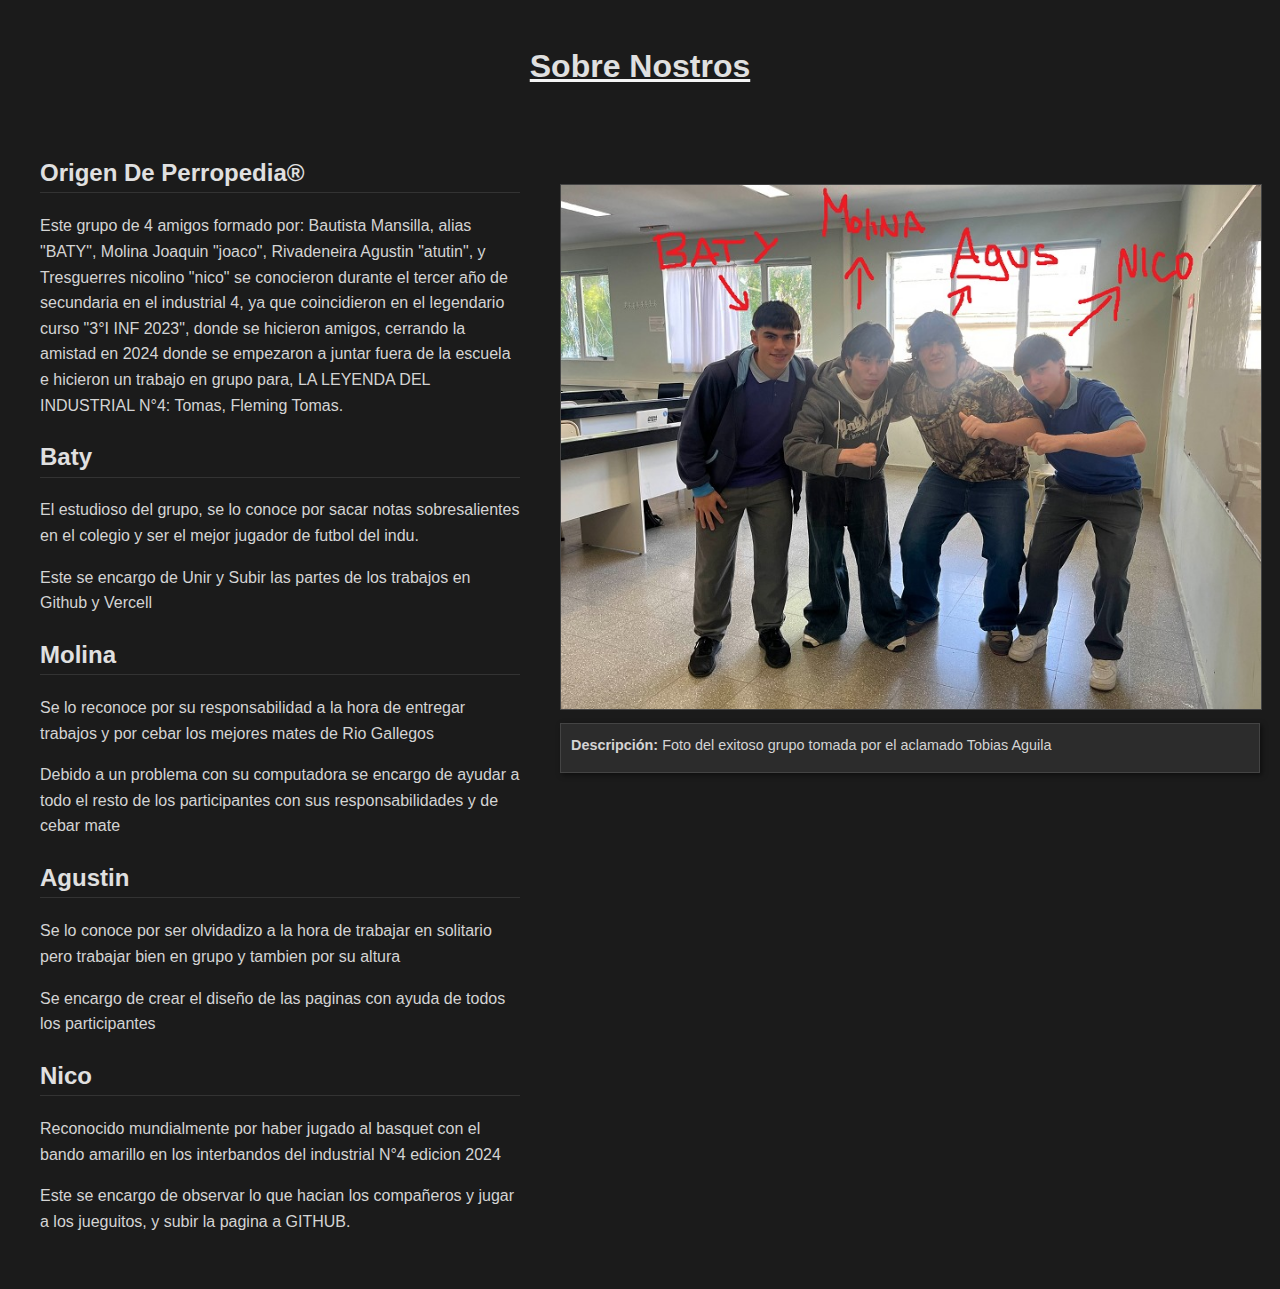
<file: About us/index.html>
<!DOCTYPE html>
<html lang="es">
<head>
    <meta charset="UTF-8">
    <meta name="viewport" content="width=device-width, initial-scale=1.0">
    <title>Sobre Nosotros</title>
    <link rel="stylesheet" href="style.css">
</head>
<body>
    <header>
        <h1>Sobre Nostros</h1>
    </header>
    
    <div class="content">
        <aside class="image-frame">
            <img src="EL TEAN.jpg" alt="">
            <div class="image-info">
                <p><b>Descripción:</b> Foto del exitoso grupo tomada por el aclamado Tobias Aguila</p>
                
            </div>
        </aside>

        <article>
            
            <h2>Origen De Perropedia®</h2>
            <p>Este grupo de 4 amigos formado por: Bautista Mansilla, alias "BATY", Molina Joaquin "joaco", Rivadeneira Agustin "atutin", y Tresguerres nicolino "nico" se conocieron durante el tercer año de secundaria en el industrial 4, ya que coincidieron en el legendario curso "3°I INF 2023", donde se hicieron amigos, cerrando la amistad en 2024 donde se empezaron a juntar fuera de la escuela e hicieron un trabajo en grupo para, LA LEYENDA DEL INDUSTRIAL N°4: Tomas, Fleming Tomas.</p>
            
            <h2>Baty</h2>
            <p>El estudioso del grupo, se lo conoce por sacar notas sobresalientes en el colegio y ser el mejor jugador de futbol del indu.</p>
            <p>Este se encargo de Unir y Subir las partes de los trabajos en Github y Vercell</p>

            <h2>Molina</h2>
            <p>Se lo reconoce por su responsabilidad a la hora de entregar trabajos y por cebar los mejores mates de Rio Gallegos</p>
            <p>Debido a un problema con su computadora se encargo de ayudar a todo el resto de los participantes con sus responsabilidades y de cebar mate</p>

            <H2>Agustin</H2>
            <p>Se lo conoce por ser olvidadizo a la hora de trabajar en solitario pero trabajar bien en grupo y tambien por su altura</p>
            <p>Se encargo de crear el diseño de las paginas con ayuda de todos los participantes</p>

            <H2>Nico</H2>
            <p>Reconocido mundialmente por haber jugado al basquet con el bando amarillo en los interbandos del industrial N°4 edicion 2024</p>
            <p>Este se encargo de observar lo que hacian los compañeros y jugar a los jueguitos, y subir la pagina a GITHUB.</p>

            
        
    </div>
</body>
</html>
</file>
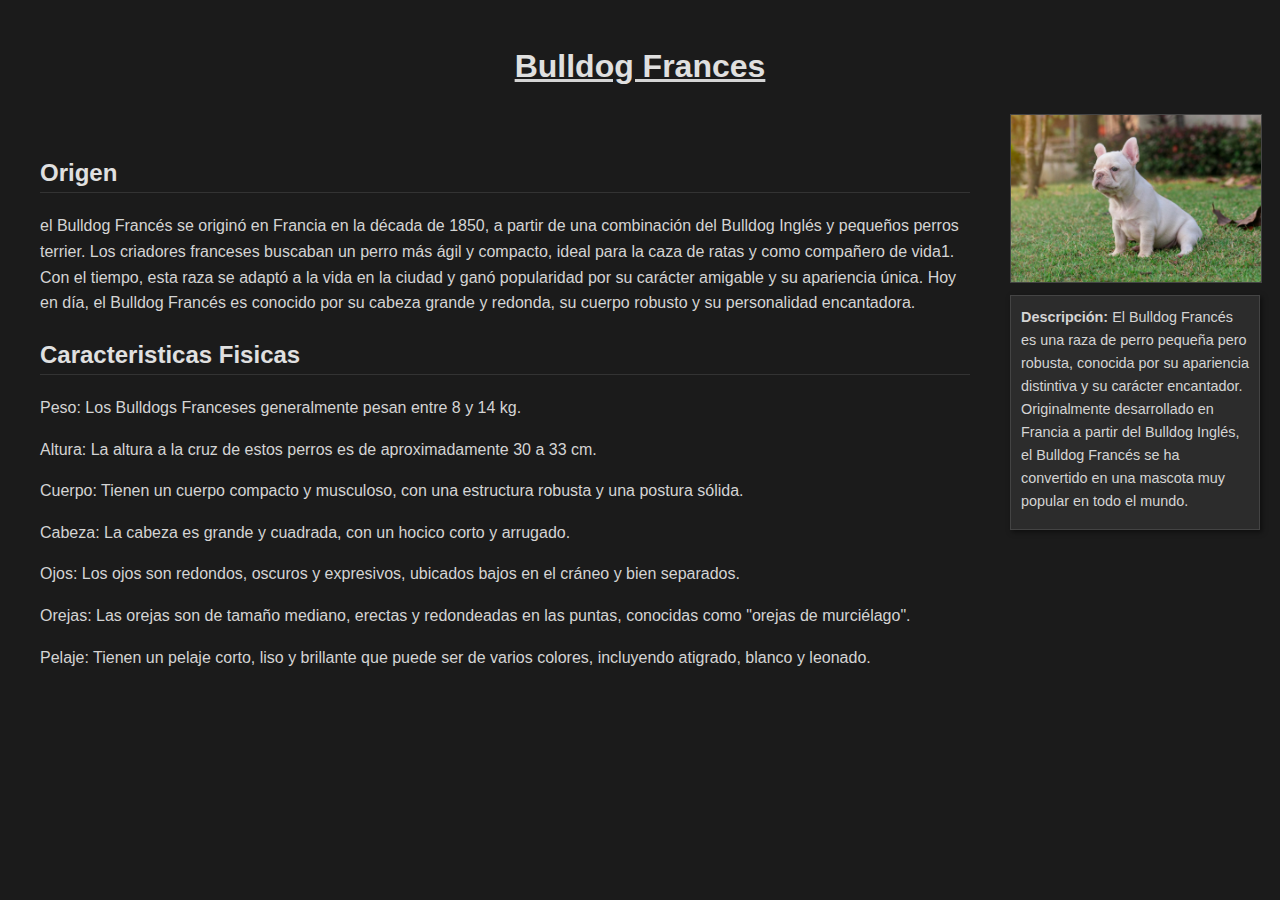
<file: Bulldog Frances/index.html>
<!DOCTYPE html>
<html lang="es">
<head>
    <meta charset="UTF-8">
    <meta name="viewport" content="width=device-width, initial-scale=1.0">
    <title>Bulldog Frances</title>
    <link rel="stylesheet" href="style.css">
</head>
<body>
    <header>
        <h1>Bulldog Frances</h1>
    </header>
    
    <div class="content">
        <aside class="image-frame">
            <img src="Bulldog.png" alt="">
            <div class="image-info">
                <p><b>Descripción:</b> El Bulldog Francés es una raza de perro pequeña pero robusta, conocida por su apariencia distintiva y su carácter encantador. Originalmente desarrollado en Francia a partir del Bulldog Inglés, el Bulldog Francés se ha convertido en una mascota muy popular en todo el mundo.</p>
                
            </div>
        </aside>

        <article>
            
            <h2>Origen</h2>
            <p>el Bulldog Francés se originó en Francia en la década de 1850, a partir de una combinación del Bulldog Inglés y pequeños perros terrier. Los criadores franceses buscaban un perro más ágil y compacto, ideal para la caza de ratas y como compañero de vida1. Con el tiempo, esta raza se adaptó a la vida en la ciudad y ganó popularidad por su carácter amigable y su apariencia única. Hoy en día, el Bulldog Francés es conocido por su cabeza grande y redonda, su cuerpo robusto y su personalidad encantadora.</p>
            
            <h2>Caracteristicas Fisicas</h2>
            <p>Peso: Los Bulldogs Franceses generalmente pesan entre 8 y 14 kg.</p>

            <p>Altura: La altura a la cruz de estos perros es de aproximadamente 30 a 33 cm.</p>

            <p>Cuerpo: Tienen un cuerpo compacto y musculoso, con una estructura robusta y una postura sólida.</p>

            <p>Cabeza: La cabeza es grande y cuadrada, con un hocico corto y arrugado.</p>

            <p>Ojos: Los ojos son redondos, oscuros y expresivos, ubicados bajos en el cráneo y bien separados.</p>

            <p>Orejas: Las orejas son de tamaño mediano, erectas y redondeadas en las puntas, conocidas como "orejas de murciélago".</p>

            <p>Pelaje: Tienen un pelaje corto, liso y brillante que puede ser de varios colores, incluyendo atigrado, blanco y leonado.</p>
        
    </div>
</body>
</html>
</file>
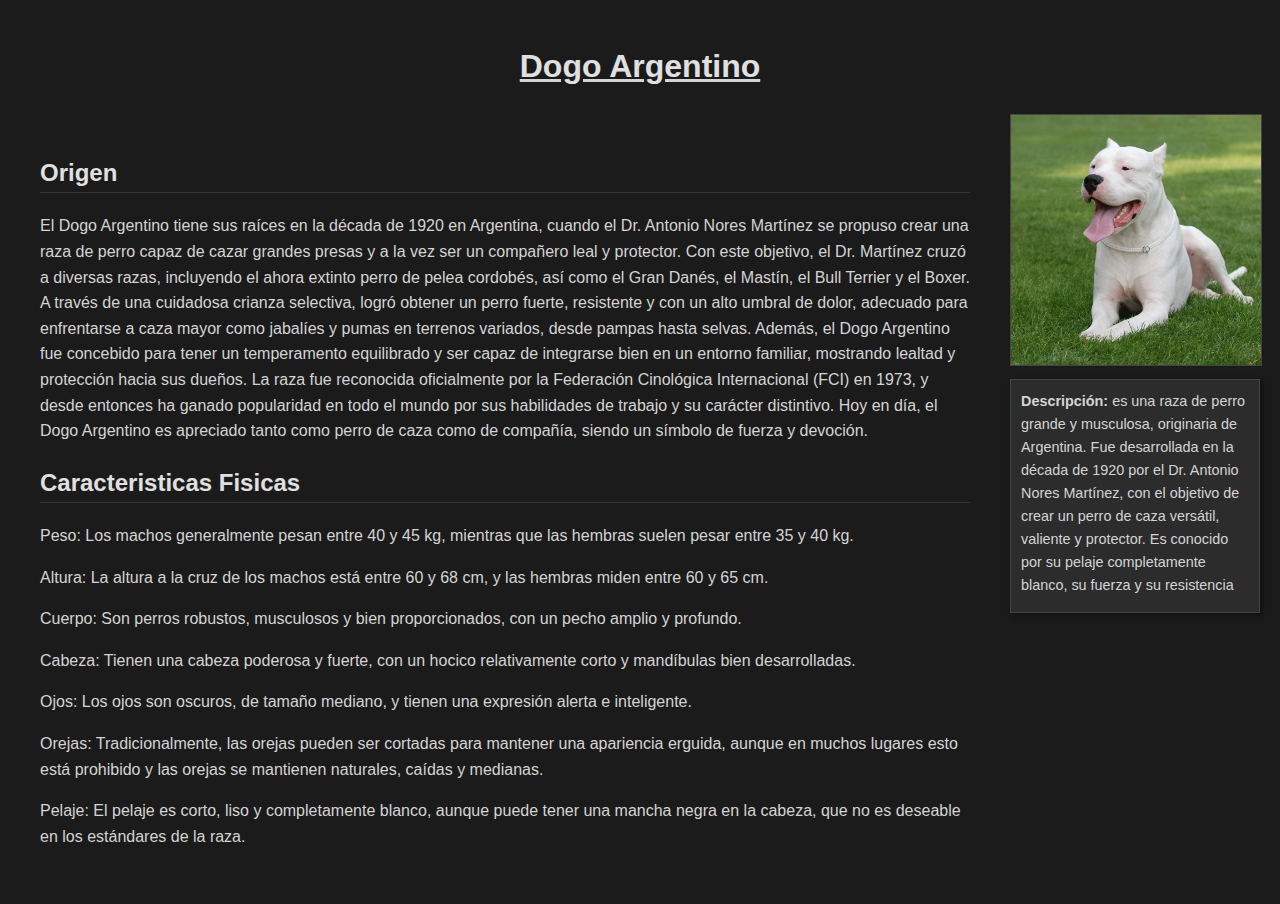
<file: Dogo Argentino/dogoargentino.html>
<!DOCTYPE html>
<html lang="es">
<head>
    <meta charset="UTF-8">
    <meta name="viewport" content="width=device-width, initial-scale=1.0">
    <title>Dogo Argentino</title>
    <link rel="stylesheet" href="style.css">
</head>
<body>
    <header>
        <h1>Dogo Argentino</h1>
    </header>
    
    <div class="content">
        <aside class="image-frame">
            <img src="dogo argentino.png" alt="">
            <div class="image-info">
                <p><b>Descripción:</b> es una raza de perro grande y musculosa, originaria de Argentina. Fue desarrollada en la década de 1920 por el Dr. Antonio Nores Martínez, con el objetivo de crear un perro de caza versátil, valiente y protector. Es conocido por su pelaje completamente blanco, su fuerza y su resistencia</p>
                
            </div>
        </aside>

        <article>
            
            <h2>Origen</h2>
            <p>El Dogo Argentino tiene sus raíces en la década de 1920 en Argentina, cuando el Dr. Antonio Nores Martínez se propuso crear una raza de perro capaz de cazar grandes presas y a la vez ser un compañero leal y protector. Con este objetivo, el Dr. Martínez cruzó a diversas razas, incluyendo el ahora extinto perro de pelea cordobés, así como el Gran Danés, el Mastín, el Bull Terrier y el Boxer. A través de una cuidadosa crianza selectiva, logró obtener un perro fuerte, resistente y con un alto umbral de dolor, adecuado para enfrentarse a caza mayor como jabalíes y pumas en terrenos variados, desde pampas hasta selvas. Además, el Dogo Argentino fue concebido para tener un temperamento equilibrado y ser capaz de integrarse bien en un entorno familiar, mostrando lealtad y protección hacia sus dueños. La raza fue reconocida oficialmente por la Federación Cinológica Internacional (FCI) en 1973, y desde entonces ha ganado popularidad en todo el mundo por sus habilidades de trabajo y su carácter distintivo. Hoy en día, el Dogo Argentino es apreciado tanto como perro de caza como de compañía, siendo un símbolo de fuerza y devoción.</p>
            
            <h2>Caracteristicas Fisicas</h2>
            <p>Peso: Los machos generalmente pesan entre 40 y 45 kg, mientras que las hembras suelen pesar entre 35 y 40 kg.</p>

            <p>Altura: La altura a la cruz de los machos está entre 60 y 68 cm, y las hembras miden entre 60 y 65 cm.</p>

            <p>Cuerpo: Son perros robustos, musculosos y bien proporcionados, con un pecho amplio y profundo.</p>

            <p>Cabeza: Tienen una cabeza poderosa y fuerte, con un hocico relativamente corto y mandíbulas bien desarrolladas.</p>

            <p>Ojos: Los ojos son oscuros, de tamaño mediano, y tienen una expresión alerta e inteligente.</p>

            <p>Orejas: Tradicionalmente, las orejas pueden ser cortadas para mantener una apariencia erguida, aunque en muchos lugares esto está prohibido y las orejas se mantienen naturales, caídas y medianas.</p>

            <p>Pelaje: El pelaje es corto, liso y completamente blanco, aunque puede tener una mancha negra en la cabeza, que no es deseable en los estándares de la raza.</p>
            
            
        
    </div>
</body>
</html>
</file>
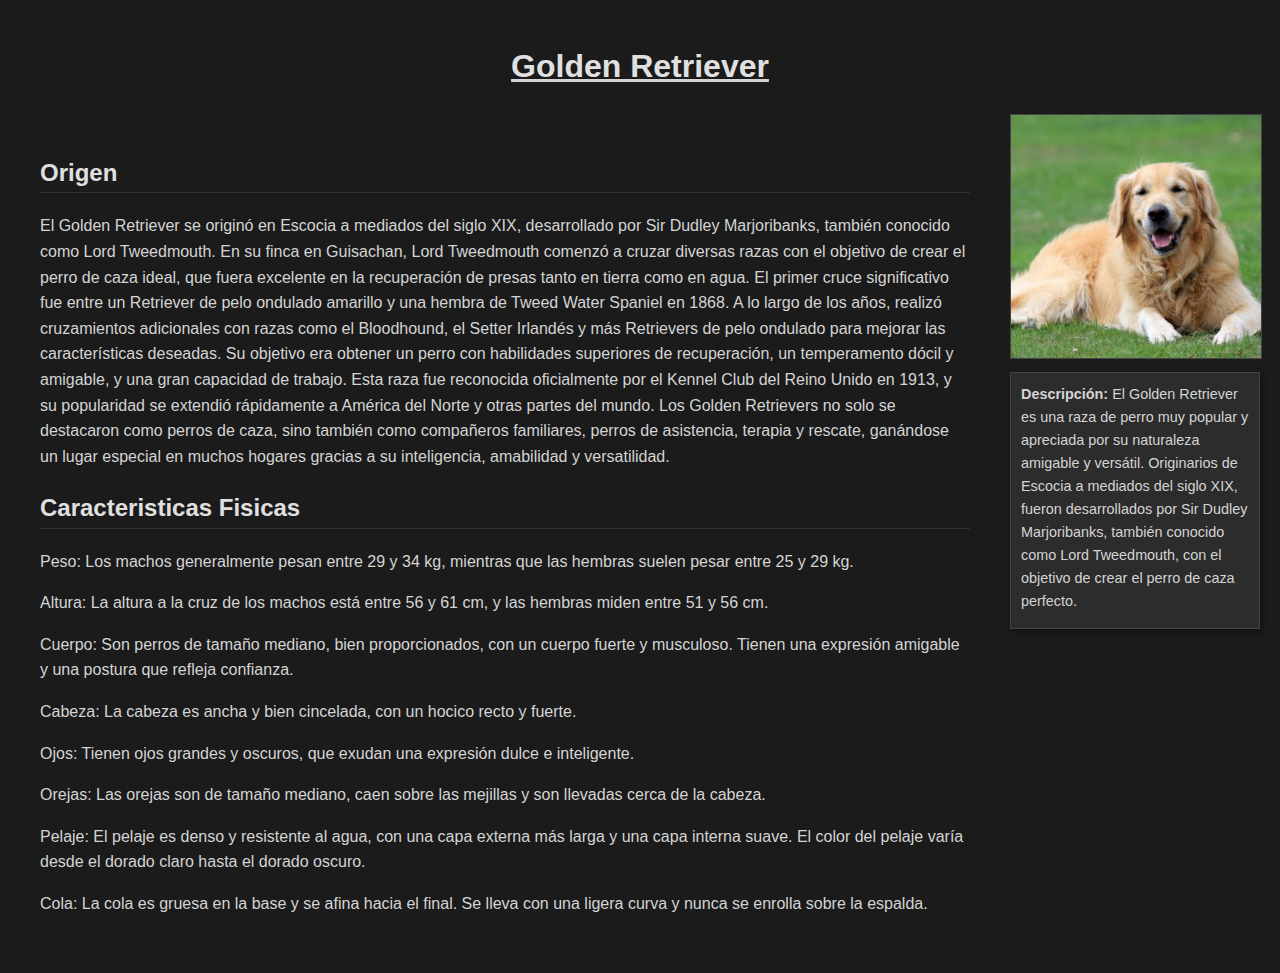
<file: Golden retriever/goldenretriever.html>
<!DOCTYPE html>
<html lang="es">
<head>
    <meta charset="UTF-8">
    <meta name="viewport" content="width=device-width, initial-scale=1.0">
    <title>Golden Retriever</title>
    <link rel="stylesheet" href="style.css">
</head>
<body>
    <header>
        <h1>Golden Retriever</h1>
    </header>
    
    <div class="content">
        <aside class="image-frame">
            <img src="Golden Retriever.png" alt="">
            <div class="image-info">
                <p><b>Descripción:</b> El Golden Retriever es una raza de perro muy popular y apreciada por su naturaleza amigable y versátil. Originarios de Escocia a mediados del siglo XIX, fueron desarrollados por Sir Dudley Marjoribanks, también conocido como Lord Tweedmouth, con el objetivo de crear el perro de caza perfecto.</p>
                
            </div>
        </aside>

        <article>
            
            <h2>Origen</h2>
            <p>El Golden Retriever se originó en Escocia a mediados del siglo XIX, desarrollado por Sir Dudley Marjoribanks, también conocido como Lord Tweedmouth. En su finca en Guisachan, Lord Tweedmouth comenzó a cruzar diversas razas con el objetivo de crear el perro de caza ideal, que fuera excelente en la recuperación de presas tanto en tierra como en agua. El primer cruce significativo fue entre un Retriever de pelo ondulado amarillo y una hembra de Tweed Water Spaniel en 1868. A lo largo de los años, realizó cruzamientos adicionales con razas como el Bloodhound, el Setter Irlandés y más Retrievers de pelo ondulado para mejorar las características deseadas. Su objetivo era obtener un perro con habilidades superiores de recuperación, un temperamento dócil y amigable, y una gran capacidad de trabajo. Esta raza fue reconocida oficialmente por el Kennel Club del Reino Unido en 1913, y su popularidad se extendió rápidamente a América del Norte y otras partes del mundo. Los Golden Retrievers no solo se destacaron como perros de caza, sino también como compañeros familiares, perros de asistencia, terapia y rescate, ganándose un lugar especial en muchos hogares gracias a su inteligencia, amabilidad y versatilidad.</p>
            
            <h2>Caracteristicas Fisicas</h2>
            <p><p>Peso: Los machos generalmente pesan entre 29 y 34 kg, mientras que las hembras suelen pesar entre 25 y 29 kg.</p>

            <p>Altura: La altura a la cruz de los machos está entre 56 y 61 cm, y las hembras miden entre 51 y 56 cm.</p>
            
            <p>Cuerpo: Son perros de tamaño mediano, bien proporcionados, con un cuerpo fuerte y musculoso. Tienen una expresión amigable y una postura que refleja confianza.</p>
            
            <p>Cabeza: La cabeza es ancha y bien cincelada, con un hocico recto y fuerte.</p>
            
            <p>Ojos: Tienen ojos grandes y oscuros, que exudan una expresión dulce e inteligente.</p>
            
            <p>Orejas: Las orejas son de tamaño mediano, caen sobre las mejillas y son llevadas cerca de la cabeza.</p>
            
            <p>Pelaje: El pelaje es denso y resistente al agua, con una capa externa más larga y una capa interna suave. El color del pelaje varía desde el dorado claro hasta el dorado oscuro.</p>
            
            <p>Cola: La cola es gruesa en la base y se afina hacia el final. Se lleva con una ligera curva y nunca se enrolla sobre la espalda.</p></p>
            
            
        </article>
    </div>
</body>
</html>
</file>
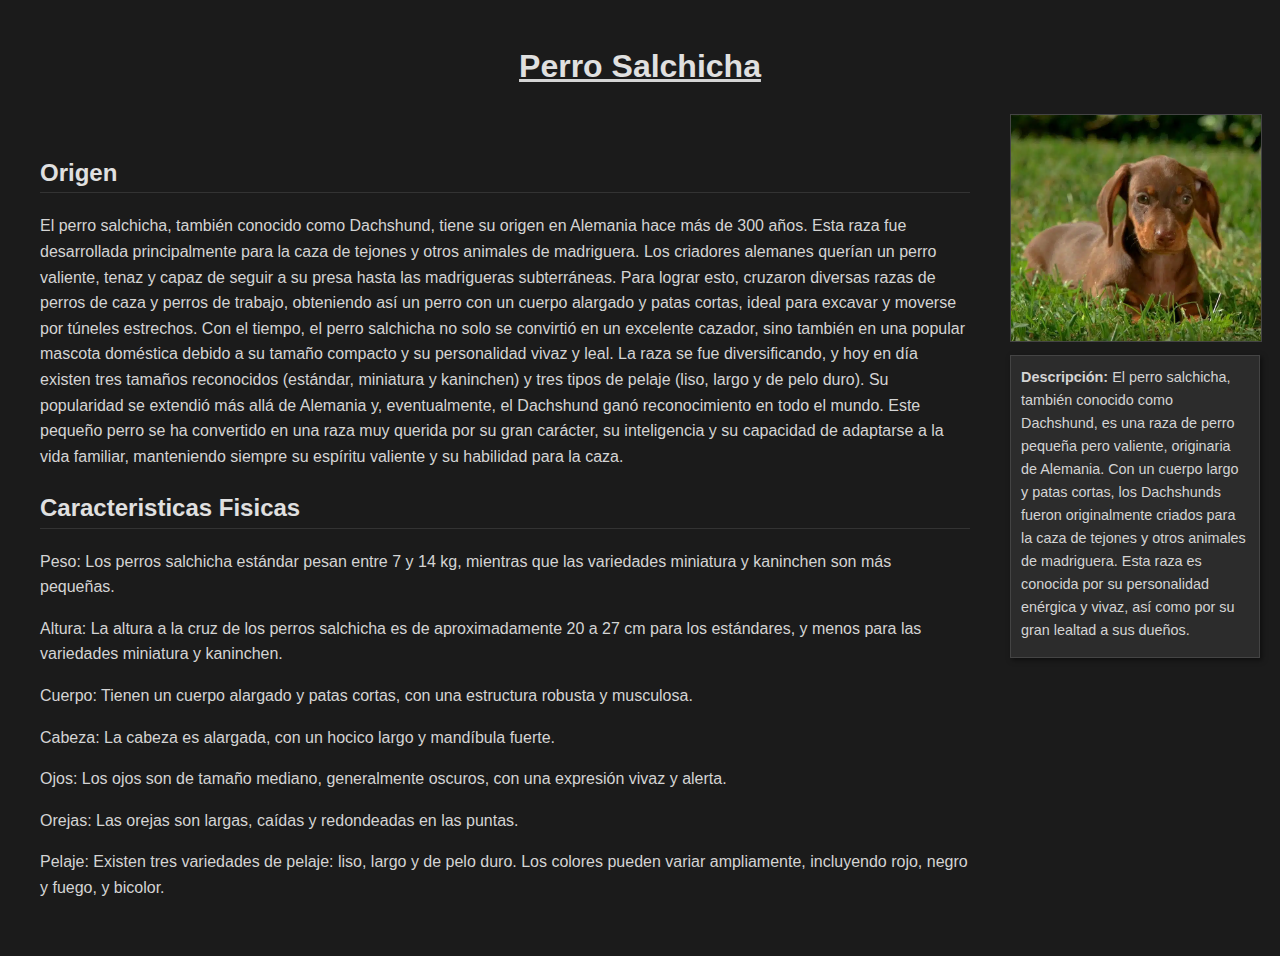
<file: Perro Salchicha/perrosalchicha.html>
<!DOCTYPE html>
<html lang="es">
<head>
    <meta charset="UTF-8">
    <meta name="viewport" content="width=device-width, initial-scale=1.0">
    <title>Perro Salchicha</title>
    <link rel="stylesheet" href="style.css">
</head>
<body>
    <header>
        <h1>Perro Salchicha</h1>
    </header>
    
    <div class="content">
        <aside class="image-frame">
            <img src="PerroSalchicha.png" alt="">
            <div class="image-info">
                <p><b>Descripción:</b> El perro salchicha, también conocido como Dachshund, es una raza de perro pequeña pero valiente, originaria de Alemania. Con un cuerpo largo y patas cortas, los Dachshunds fueron originalmente criados para la caza de tejones y otros animales de madriguera. Esta raza es conocida por su personalidad enérgica y vivaz, así como por su gran lealtad a sus dueños.</p>
                
            </div>
        </aside>

        <article>
            
            <h2>Origen</h2>
            <p>El perro salchicha, también conocido como Dachshund, tiene su origen en Alemania hace más de 300 años. Esta raza fue desarrollada principalmente para la caza de tejones y otros animales de madriguera. Los criadores alemanes querían un perro valiente, tenaz y capaz de seguir a su presa hasta las madrigueras subterráneas. Para lograr esto, cruzaron diversas razas de perros de caza y perros de trabajo, obteniendo así un perro con un cuerpo alargado y patas cortas, ideal para excavar y moverse por túneles estrechos.

                Con el tiempo, el perro salchicha no solo se convirtió en un excelente cazador, sino también en una popular mascota doméstica debido a su tamaño compacto y su personalidad vivaz y leal. La raza se fue diversificando, y hoy en día existen tres tamaños reconocidos (estándar, miniatura y kaninchen) y tres tipos de pelaje (liso, largo y de pelo duro).
                
                Su popularidad se extendió más allá de Alemania y, eventualmente, el Dachshund ganó reconocimiento en todo el mundo. Este pequeño perro se ha convertido en una raza muy querida por su gran carácter, su inteligencia y su capacidad de adaptarse a la vida familiar, manteniendo siempre su espíritu valiente y su habilidad para la caza.</p>
            
            <h2>Caracteristicas Fisicas</h2 >
                <p>Peso: Los perros salchicha estándar pesan entre 7 y 14 kg, mientras que las variedades miniatura y kaninchen son más pequeñas.</p>

                <p>Altura: La altura a la cruz de los perros salchicha es de aproximadamente 20 a 27 cm para los estándares, y menos para las variedades miniatura y kaninchen.</p>
                
                <p>Cuerpo: Tienen un cuerpo alargado y patas cortas, con una estructura robusta y musculosa.</p>
                
                <p>Cabeza: La cabeza es alargada, con un hocico largo y mandíbula fuerte.</p>
                
                <p>Ojos: Los ojos son de tamaño mediano, generalmente oscuros, con una expresión vivaz y alerta.</p>
                
                <p>Orejas: Las orejas son largas, caídas y redondeadas en las puntas.</p>
                
                <p>Pelaje: Existen tres variedades de pelaje: liso, largo y de pelo duro. Los colores pueden variar ampliamente, incluyendo rojo, negro y fuego, y bicolor.</p>
            
            
        
    </div>
</body>
</html>
</file>
<file: About us/style.css>
body {
    font-family: Arial, sans-serif;
    line-height: 1.6;
    color: #f4f4f4;
    background-color: #1b1b1b;
    margin: 0;
    padding: 20px;
}


header {
    text-align: center;
    margin-bottom: 20px;
    text-decoration-line: underline;
}

h1 {
    font-size: 2em;
    color: #e0e0e0;
}


.content {
    display: flex;
    flex-direction: row-reverse; 
    max-width: 1500px;
    margin: auto;
    color: #d4d4d4;
}

article {
    flex: 1;
    padding: 20px;
}

h2 {
    font-size: 1.5em;
    margin-top: 20px;
    border-bottom: 1px solid #333;
    color: #e0e0e0;
}


.image-frame {
    width: 700px;
    margin-left: 20px; 
    margin-top: 70px;
}

.image-frame img {
    width: 100%;
    border: 1px solid #444;
}

.image-info {
    font-size: 0.9em;
    color: #d4d4d4;
    background-color: #2c2c2c;
    border: 1px solid #444;
    padding: 10px;
    margin-top: 5px;
    box-shadow: 2px 2px 5px rgba(0, 0, 0, 0.5);
}

.image-info p {
    margin: 0 0 5px 0;
}


a:hover {
    text-decoration: underline;
}


p {
    color: #d4d4d4;
    margin-bottom: 15px;
}


hr {
    border: 0;
    border-top: 1px solid #333;
}
</file>
<file: Bulldog Frances/style.css>
body {
    font-family: Arial, sans-serif;
    line-height: 1.6;
    color: #d4d4d4;
    background-color: #1b1b1b;
    margin: 0;
    padding: 20px;
}


header {
    text-align: center;
    margin-bottom: 20px;
    text-decoration-line: underline;
}

h1 {
    font-size: 2em;
    color: #e0e0e0;
}


.content {
    display: flex;
    flex-direction: row-reverse; 
    max-width: 1500px;
    margin: auto;
    color: #d4d4d4;
}

article {
    flex: 1;
    padding: 20px;
}

h2 {
    font-size: 1.5em;
    margin-top: 20px;
    border-bottom: 1px solid #333;
    color: #e0e0e0;
}


.image-frame {
    width: 250px;
    margin-left: 20px; 
}

.image-frame img {
    width: 100%;
    border: 1px solid #444;
}

.image-info {
    font-size: 0.9em;
    color: #d4d4d4;
    background-color: #2c2c2c;
    border: 1px solid #444;
    padding: 10px;
    margin-top: 5px;
    box-shadow: 2px 2px 5px rgba(0, 0, 0, 0.5);
}

.image-info p {
    margin: 0 0 5px 0;
}


a:hover {
    text-decoration: underline;
}


p {
    color: #d4d4d4;
    margin-bottom: 15px;
}


hr {
    border: 0;
    border-top: 1px solid #333;
}
</file>
<file: Dogo Argentino/style.css>
body {
    font-family: Arial, sans-serif;
    line-height: 1.6;
    color: #d4d4d4;
    background-color: #1b1b1b;
    margin: 0;
    padding: 20px;
}


header {
    text-align: center;
    margin-bottom: 20px;
    text-decoration-line: underline;
}

h1 {
    font-size: 2em;
    color: #e0e0e0;
}


.content {
    display: flex;
    flex-direction: row-reverse; 
    max-width: 1500px;
    margin: auto;
    color: #d4d4d4;
}

article {
    flex: 1;
    padding: 20px;
}

h2 {
    font-size: 1.5em;
    margin-top: 20px;
    border-bottom: 1px solid #333;
    color: #e0e0e0;
}


.image-frame {
    width: 250px;
    margin-left: 20px; 
}

.image-frame img {
    width: 100%;
    border: 1px solid #444;
}

.image-info {
    font-size: 0.9em;
    color: #d4d4d4;
    background-color: #2c2c2c;
    border: 1px solid #444;
    padding: 10px;
    margin-top: 5px;
    box-shadow: 2px 2px 5px rgba(0, 0, 0, 0.5);
}

.image-info p {
    margin: 0 0 5px 0;
}


a:hover {
    text-decoration: underline;
}


p {
    color: #d4d4d4;
    margin-bottom: 15px;
}


hr {
    border: 0;
    border-top: 1px solid #333;
}
</file>
<file: Golden retriever/style.css>
body {
    font-family: Arial, sans-serif;
    line-height: 1.6;
    color: #d4d4d4;
    background-color: #1b1b1b;
    margin: 0;
    padding: 20px;
}


header {
    text-align: center;
    margin-bottom: 20px;
    text-decoration-line: underline;
}

h1 {
    font-size: 2em;
    color: #e0e0e0;
}


.content {
    display: flex;
    flex-direction: row-reverse; 
    max-width: 1500px;
    margin: auto;
    color: #d4d4d4;
}

article {
    flex: 1;
    padding: 20px;
}

h2 {
    font-size: 1.5em;
    margin-top: 20px;
    border-bottom: 1px solid #333;
    color: #e0e0e0;
}


.image-frame {
    width: 250px;
    margin-left: 20px; 
}

.image-frame img {
    width: 100%;
    border: 1px solid #444;
}

.image-info {
    font-size: 0.9em;
    color: #d4d4d4;
    background-color: #2c2c2c;
    border: 1px solid #444;
    padding: 10px;
    margin-top: 5px;
    box-shadow: 2px 2px 5px rgba(0, 0, 0, 0.5);
}

.image-info p {
    margin: 0 0 5px 0;
}


a:hover {
    text-decoration: underline;
}


p {
    color: #d4d4d4;
    margin-bottom: 15px;
}


hr {
    border: 0;
    border-top: 1px solid #333;
}
</file>
<file: Perro Salchicha/style.css>
body {
    font-family: Arial, sans-serif;
    line-height: 1.6;
    color: #d4d4d4;
    background-color: #1b1b1b;
    margin: 0;
    padding: 20px;
}


header {
    text-align: center;
    margin-bottom: 20px;
    text-decoration-line: underline;
}

h1 {
    font-size: 2em;
    color: #e0e0e0;
}


.content {
    display: flex;
    flex-direction: row-reverse; 
    max-width: 1500px;
    margin: auto;
    color: #d4d4d4;
}

article {
    flex: 1;
    padding: 20px;
}

h2 {
    font-size: 1.5em;
    margin-top: 20px;
    border-bottom: 1px solid #333;
    color: #e0e0e0;
}


.image-frame {
    width: 250px;
    margin-left: 20px; 
}

.image-frame img {
    width: 100%;
    border: 1px solid #444;
}

.image-info {
    font-size: 0.9em;
    color: #d4d4d4;
    background-color: #2c2c2c;
    border: 1px solid #444;
    padding: 10px;
    margin-top: 5px;
    box-shadow: 2px 2px 5px rgba(0, 0, 0, 0.5);
}

.image-info p {
    margin: 0 0 5px 0;
}


a:hover {
    text-decoration: underline;
}


p {
    color: #d4d4d4;
    margin-bottom: 15px;
}


hr {
    border: 0;
    border-top: 1px solid #333;
}
</file>
